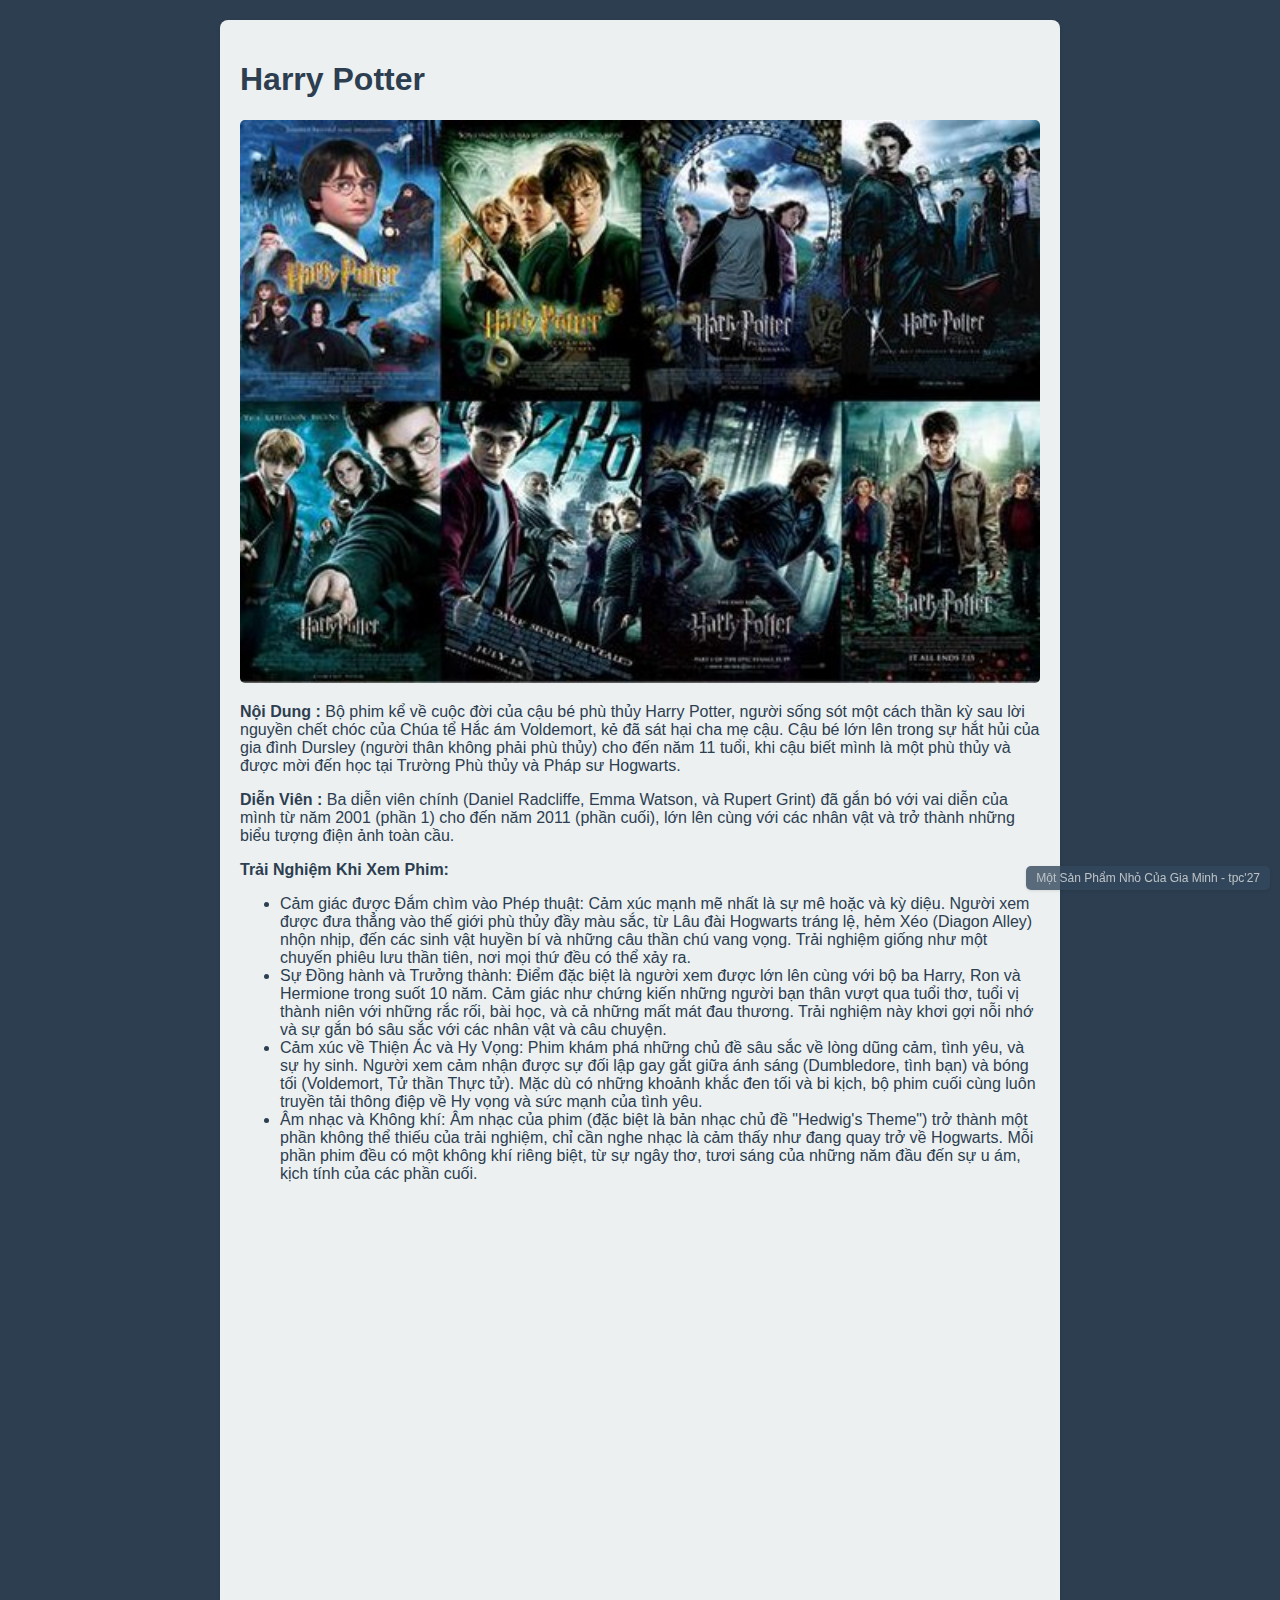
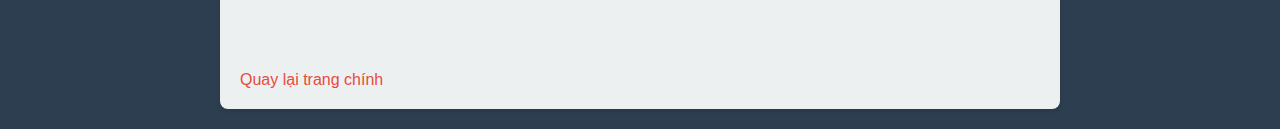
<file: harry-potter.html>
<!DOCTYPE html>
<html lang="vi">
<head>
    <meta charset="UTF-8">
    <meta name="viewport" content="width=device-width, initial-scale=1.0">
    <title>Review: Harry Potter</title>
    <link rel="stylesheet" href="Styling/PhimStyle.css">
</head>
<body>
    <div class="container">
        <h1>Harry Potter</h1>
        <a href="https://vi.wikipedia.org/wiki/Harry_Potter" target="_blank"> 
            <img src="Images/harry-potter.jpg" alt="Harry Potter" title="Phim Harry Potter">
        </a>
        <p><b>Nội Dung : </b>Bộ phim kể về cuộc đời của cậu bé phù thủy Harry Potter, người sống sót một cách thần kỳ sau lời nguyền chết chóc của Chúa tể Hắc ám Voldemort, kẻ đã sát hại cha mẹ cậu. Cậu bé lớn lên trong sự hắt hủi của gia đình Dursley (người thân không phải phù thủy) cho đến năm 11 tuổi, khi cậu biết mình là một phù thủy và được mời đến học tại Trường Phù thủy và Pháp sư Hogwarts.</p>
        <p><b>Diễn Viên : </b>Ba diễn viên chính (Daniel Radcliffe, Emma Watson, và Rupert Grint) đã gắn bó với vai diễn của mình từ năm 2001 (phần 1) cho đến năm 2011 (phần cuối), lớn lên cùng với các nhân vật và trở thành những biểu tượng điện ảnh toàn cầu.</p>
        <p><b>Trải Nghiệm Khi Xem Phim: </b></p>
        <ul> 
            <li>Cảm giác được Đắm chìm vào Phép thuật: Cảm xúc mạnh mẽ nhất là sự mê hoặc và kỳ diệu. Người xem được đưa thẳng vào thế giới phù thủy đầy màu sắc, từ Lâu đài Hogwarts tráng lệ, hẻm Xéo (Diagon Alley) nhộn nhịp, đến các sinh vật huyền bí và những câu thần chú vang vọng. Trải nghiệm giống như một chuyến phiêu lưu thần tiên, nơi mọi thứ đều có thể xảy ra.</li>
            <li>Sự Đồng hành và Trưởng thành: Điểm đặc biệt là người xem được lớn lên cùng với bộ ba Harry, Ron và Hermione trong suốt 10 năm. Cảm giác như chứng kiến những người bạn thân vượt qua tuổi thơ, tuổi vị thành niên với những rắc rối, bài học, và cả những mất mát đau thương. Trải nghiệm này khơi gợi nỗi nhớ và sự gắn bó sâu sắc với các nhân vật và câu chuyện.</li>
            <li>Cảm xúc về Thiện Ác và Hy Vọng: Phim khám phá những chủ đề sâu sắc về lòng dũng cảm, tình yêu, và sự hy sinh. Người xem cảm nhận được sự đối lập gay gắt giữa ánh sáng (Dumbledore, tình bạn) và bóng tối (Voldemort, Tử thần Thực tử). Mặc dù có những khoảnh khắc đen tối và bi kịch, bộ phim cuối cùng luôn truyền tải thông điệp về Hy vọng và sức mạnh của tình yêu.</li>
            <li>Âm nhạc và Không khí: Âm nhạc của phim (đặc biệt là bản nhạc chủ đề "Hedwig's Theme") trở thành một phần không thể thiếu của trải nghiệm, chỉ cần nghe nhạc là cảm thấy như đang quay trở về Hogwarts. Mỗi phần phim đều có một không khí riêng biệt, từ sự ngây thơ, tươi sáng của những năm đầu đến sự u ám, kịch tính của các phần cuối.</li>
        </ul>
        <iframe width="100%" height="450" src="https://www.youtube.com/embed/TdYq3WrTCBA" title="Harry Potter và Căn Phòng Bí Mật- Trailer" frameborder="0" allow="accelerometer; autoplay; clipboard-write; encrypted-media; gyroscope; picture-in-picture; web-share" referrerpolicy="strict-origin-when-cross-origin" allowfullscreen></iframe>
        <br> <br>
        <a href="index.html">Quay lại trang chính</a>
    </div>
    <div class="Author">
        Một Sản Phẩm Nhỏ Của Gia Minh - tpc'27
    </div>
</body>
</html>
</file>
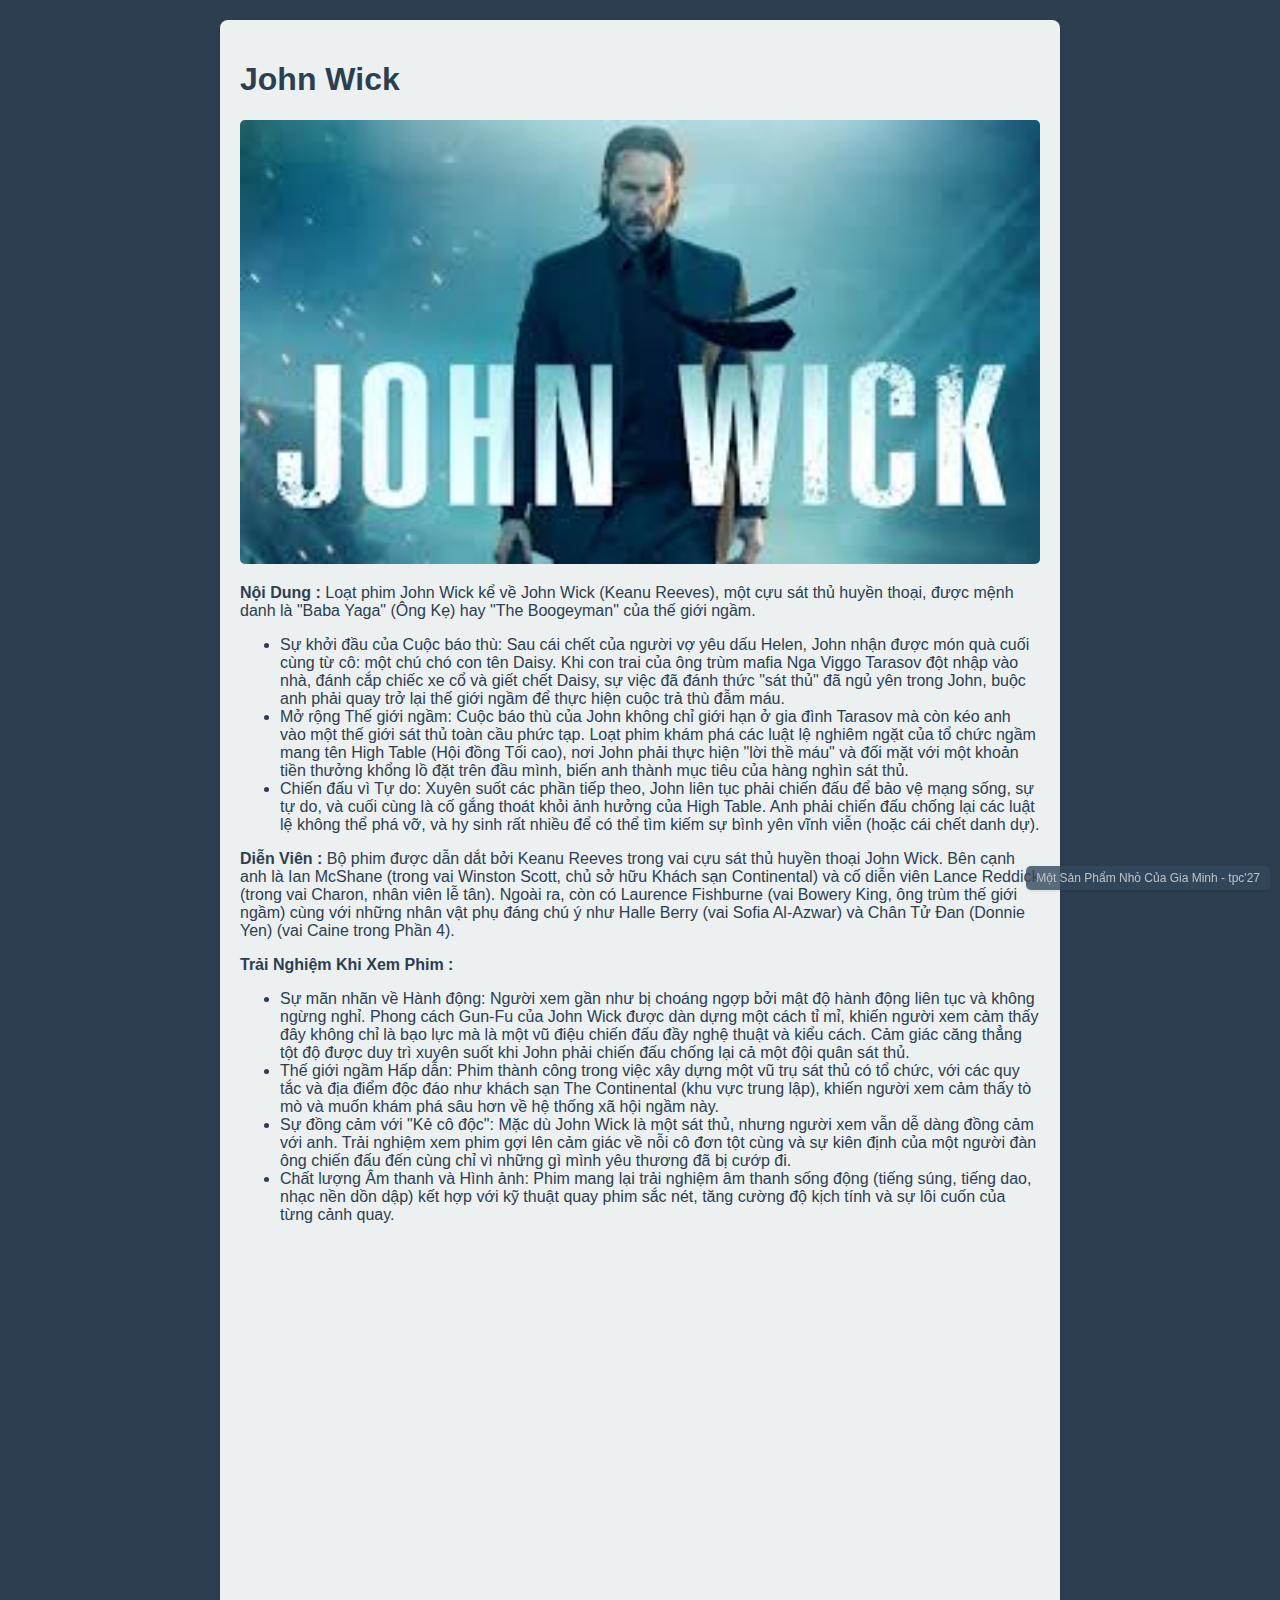
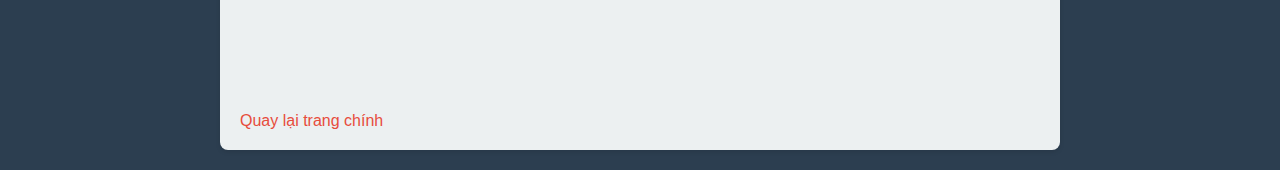
<file: john-wick.html>
<!DOCTYPE html>
<html lang="vi">
<head>
    <meta charset="UTF-8">
    <meta name="viewport" content="width=device-width, initial-scale=1.0">
    <title>Review: John Wick</title>
    <link rel="stylesheet" href="Styling/PhimStyle.css">
</head>
<body>
    <div class="container">
        <h1>John Wick</h1>
        <a href="https://vi.wikipedia.org/wiki/John_Wick" target="_blank"> 
            <img src="Images/john-wick.jpg" alt="John Wick" title="Phim John Wick">
        </a>
        <p><b>Nội Dung : </b>Loạt phim John Wick kể về John Wick (Keanu Reeves), một cựu sát thủ huyền thoại, được mệnh danh là "Baba Yaga" (Ông Kẹ) hay "The Boogeyman" của thế giới ngầm.</p>
        <ul> 
            <li>Sự khởi đầu của Cuộc báo thù: Sau cái chết của người vợ yêu dấu Helen, John nhận được món quà cuối cùng từ cô: một chú chó con tên Daisy. Khi con trai của ông trùm mafia Nga Viggo Tarasov đột nhập vào nhà, đánh cắp chiếc xe cổ và giết chết Daisy, sự việc đã đánh thức "sát thủ" đã ngủ yên trong John, buộc anh phải quay trở lại thế giới ngầm để thực hiện cuộc trả thù đẫm máu.</li>
            <li>Mở rộng Thế giới ngầm: Cuộc báo thù của John không chỉ giới hạn ở gia đình Tarasov mà còn kéo anh vào một thế giới sát thủ toàn cầu phức tạp. Loạt phim khám phá các luật lệ nghiêm ngặt của tổ chức ngầm mang tên High Table (Hội đồng Tối cao), nơi John phải thực hiện "lời thề máu" và đối mặt với một khoản tiền thưởng khổng lồ đặt trên đầu mình, biến anh thành mục tiêu của hàng nghìn sát thủ.</li>
            <li>Chiến đấu vì Tự do: Xuyên suốt các phần tiếp theo, John liên tục phải chiến đấu để bảo vệ mạng sống, sự tự do, và cuối cùng là cố gắng thoát khỏi ảnh hưởng của High Table. Anh phải chiến đấu chống lại các luật lệ không thể phá vỡ, và hy sinh rất nhiều để có thể tìm kiếm sự bình yên vĩnh viễn (hoặc cái chết danh dự).</li>
        </ul>
        <p><b>Diễn Viên : </b>Bộ phim được dẫn dắt bởi Keanu Reeves trong vai cựu sát thủ huyền thoại John Wick. Bên cạnh anh là Ian McShane (trong vai Winston Scott, chủ sở hữu Khách sạn Continental) và cố diễn viên Lance Reddick (trong vai Charon, nhân viên lễ tân). Ngoài ra, còn có Laurence Fishburne (vai Bowery King, ông trùm thế giới ngầm) cùng với những nhân vật phụ đáng chú ý như Halle Berry (vai Sofia Al-Azwar) và Chân Tử Đan (Donnie Yen) (vai Caine trong Phần 4).</p>
        <p><b>Trải Nghiệm Khi Xem Phim : </b></p>
        <ul> 
            <li>Sự mãn nhãn về Hành động: Người xem gần như bị choáng ngợp bởi mật độ hành động liên tục và không ngừng nghỉ. Phong cách Gun-Fu của John Wick được dàn dựng một cách tỉ mỉ, khiến người xem cảm thấy đây không chỉ là bạo lực mà là một vũ điệu chiến đấu đầy nghệ thuật và kiểu cách. Cảm giác căng thẳng tột độ được duy trì xuyên suốt khi John phải chiến đấu chống lại cả một đội quân sát thủ.</li>
            <li>Thế giới ngầm Hấp dẫn: Phim thành công trong việc xây dựng một vũ trụ sát thủ có tổ chức, với các quy tắc và địa điểm độc đáo như khách sạn The Continental (khu vực trung lập), khiến người xem cảm thấy tò mò và muốn khám phá sâu hơn về hệ thống xã hội ngầm này.</li>
            <li>Sự đồng cảm với "Kẻ cô độc": Mặc dù John Wick là một sát thủ, nhưng người xem vẫn dễ dàng đồng cảm với anh. Trải nghiệm xem phim gợi lên cảm giác về nỗi cô đơn tột cùng và sự kiên định của một người đàn ông chiến đấu đến cùng chỉ vì những gì mình yêu thương đã bị cướp đi.</li>
            <li>Chất lượng Âm thanh và Hình ảnh: Phim mang lại trải nghiệm âm thanh sống động (tiếng súng, tiếng dao, nhạc nền dồn dập) kết hợp với kỹ thuật quay phim sắc nét, tăng cường độ kịch tính và sự lôi cuốn của từng cảnh quay.</li>
        </ul>
        <iframe width="100%" height="450" src="https://www.youtube.com/embed/6r0s41Ju5XA" title="John Wick 10th Anniversary (2024) Official Trailer - Keanu Reeves" frameborder="0" allow="accelerometer; autoplay; clipboard-write; encrypted-media; gyroscope; picture-in-picture; web-share" referrerpolicy="strict-origin-when-cross-origin" allowfullscreen></iframe>
        <br> <br>
        <a href="index.html">Quay lại trang chính</a>
    </div>
    <div class="Author">
        Một Sản Phẩm Nhỏ Của Gia Minh - tpc'27
    </div>
</body>
</html>
</file>
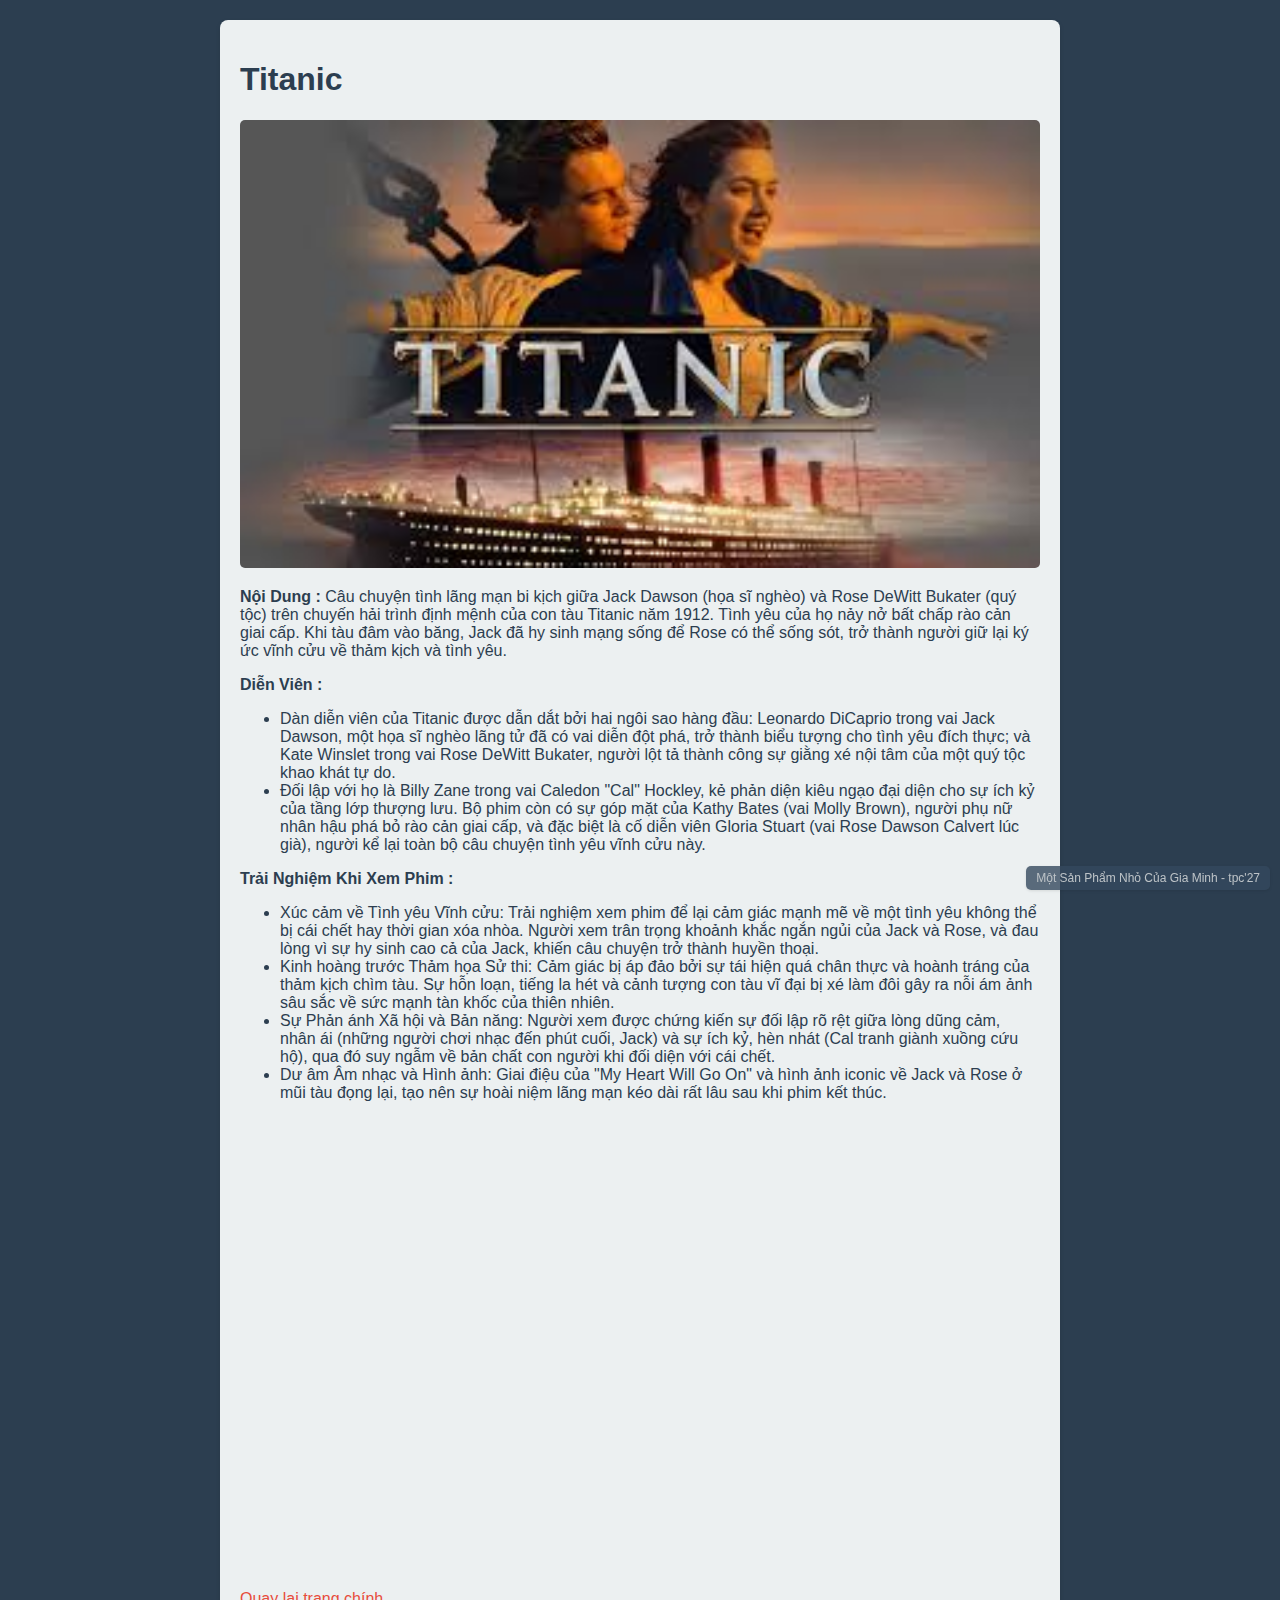
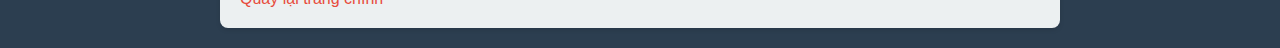
<file: titanic.html>
<!DOCTYPE html>
<html lang="vi">
<head>
    <meta charset="UTF-8">
    <meta name="viewport" content="width=device-width, initial-scale=1.0">
    <title>Review: Titanic</title>
    <link rel="stylesheet" href="Styling/PhimStyle.css">
</head>
<body>
    <div class="container">
        <h1>Titanic</h1>
        <a href="https://vi.wikipedia.org/wiki/Titanic_(phim_1997)" target="_blank"> 
            <img src="Images/titanic.jpg" alt="Titanic" title="Phim Titanic">
        </a>
        <p><b>Nội Dung : </b>Câu chuyện tình lãng mạn bi kịch giữa Jack Dawson (họa sĩ nghèo) và Rose DeWitt Bukater (quý tộc) trên chuyến hải trình định mệnh của con tàu Titanic năm 1912. Tình yêu của họ nảy nở bất chấp rào cản giai cấp. Khi tàu đâm vào băng, Jack đã hy sinh mạng sống để Rose có thể sống sót, trở thành người giữ lại ký ức vĩnh cửu về thảm kịch và tình yêu.</p>
        <p><b>Diễn Viên : </b></p>
        <ul>
            <li>Dàn diễn viên của Titanic được dẫn dắt bởi hai ngôi sao hàng đầu: Leonardo DiCaprio trong vai Jack Dawson, một họa sĩ nghèo lãng tử đã có vai diễn đột phá, trở thành biểu tượng cho tình yêu đích thực; và Kate Winslet trong vai Rose DeWitt Bukater, người lột tả thành công sự giằng xé nội tâm của một quý tộc khao khát tự do.</li>
            <li>Đối lập với họ là Billy Zane trong vai Caledon "Cal" Hockley, kẻ phản diện kiêu ngạo đại diện cho sự ích kỷ của tầng lớp thượng lưu. Bộ phim còn có sự góp mặt của Kathy Bates (vai Molly Brown), người phụ nữ nhân hậu phá bỏ rào cản giai cấp, và đặc biệt là cố diễn viên Gloria Stuart (vai Rose Dawson Calvert lúc già), người kể lại toàn bộ câu chuyện tình yêu vĩnh cửu này.</li>
        </ul>
        <p><b>Trải Nghiệm Khi Xem Phim : </b></p>
        <ul>
            <li>Xúc cảm về Tình yêu Vĩnh cửu: Trải nghiệm xem phim để lại cảm giác mạnh mẽ về một tình yêu không thể bị cái chết hay thời gian xóa nhòa. Người xem trân trọng khoảnh khắc ngắn ngủi của Jack và Rose, và đau lòng vì sự hy sinh cao cả của Jack, khiến câu chuyện trở thành huyền thoại.</li>
            <li>Kinh hoàng trước Thảm họa Sử thi: Cảm giác bị áp đảo bởi sự tái hiện quá chân thực và hoành tráng của thảm kịch chìm tàu. Sự hỗn loạn, tiếng la hét và cảnh tượng con tàu vĩ đại bị xé làm đôi gây ra nỗi ám ảnh sâu sắc về sức mạnh tàn khốc của thiên nhiên.</li>
            <li>Sự Phản ánh Xã hội và Bản năng: Người xem được chứng kiến sự đối lập rõ rệt giữa lòng dũng cảm, nhân ái (những người chơi nhạc đến phút cuối, Jack) và sự ích kỷ, hèn nhát (Cal tranh giành xuồng cứu hộ), qua đó suy ngẫm về bản chất con người khi đối diện với cái chết.</li>
            <li>Dư âm Âm nhạc và Hình ảnh: Giai điệu của "My Heart Will Go On" và hình ảnh iconic về Jack và Rose ở mũi tàu đọng lại, tạo nên sự hoài niệm lãng mạn kéo dài rất lâu sau khi phim kết thúc.</li>
        </ul>
        <iframe width="100%" height="450" src="https://www.youtube.com/embed/gs5GwXOgumc" title="Titanic: Kỷ niệm 25 năm | Trailer Chính Thức" frameborder="0" allow="accelerometer; autoplay; clipboard-write; encrypted-media; gyroscope; picture-in-picture; web-share" referrerpolicy="strict-origin-when-cross-origin" allowfullscreen></iframe>
        <br> <br>
        <a href="index.html">Quay lại trang chính</a>
    </div>
    <div class="Author">
        Một Sản Phẩm Nhỏ Của Gia Minh - tpc'27
    </div>
</body>
</html>
</file>
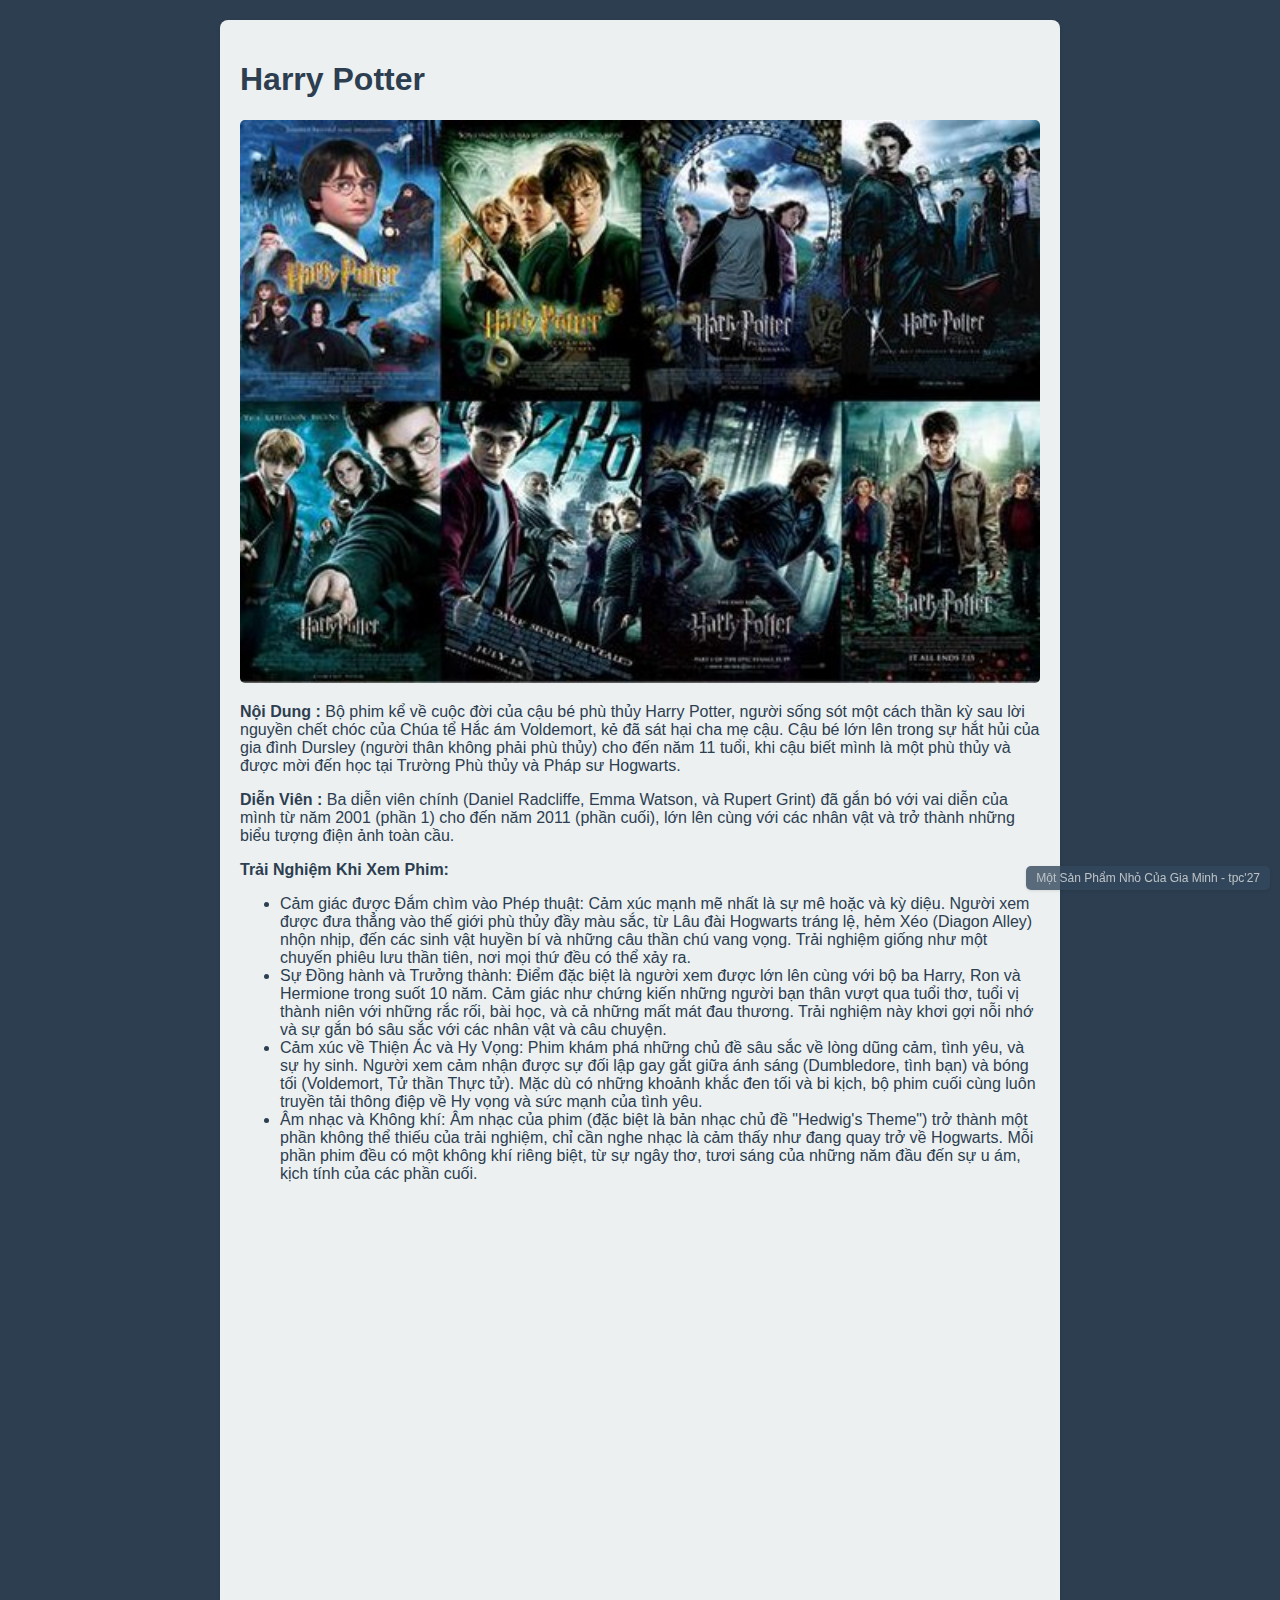
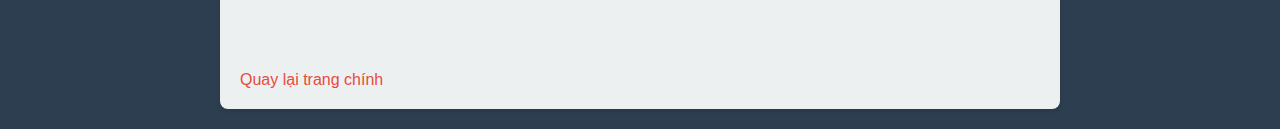
<file: HTML/harry-potter.html>
<!DOCTYPE html>
<html lang="vi">
<head>
    <meta charset="UTF-8">
    <meta name="viewport" content="width=device-width, initial-scale=1.0">
    <title>Review: Harry Potter</title>
    <link rel="stylesheet" href="/Styling/PhimStyle.css">
</head>
<body>
    <div class="container">
        <h1>Harry Potter</h1>
        <a href="https://vi.wikipedia.org/wiki/Harry_Potter" target="_blank"> 
            <img src="/Images/harry-potter.jpg" alt="Harry Potter" title="Phim Harry Potter">
        </a>
        <p><b>Nội Dung : </b>Bộ phim kể về cuộc đời của cậu bé phù thủy Harry Potter, người sống sót một cách thần kỳ sau lời nguyền chết chóc của Chúa tể Hắc ám Voldemort, kẻ đã sát hại cha mẹ cậu. Cậu bé lớn lên trong sự hắt hủi của gia đình Dursley (người thân không phải phù thủy) cho đến năm 11 tuổi, khi cậu biết mình là một phù thủy và được mời đến học tại Trường Phù thủy và Pháp sư Hogwarts.</p>
        <p><b>Diễn Viên : </b>Ba diễn viên chính (Daniel Radcliffe, Emma Watson, và Rupert Grint) đã gắn bó với vai diễn của mình từ năm 2001 (phần 1) cho đến năm 2011 (phần cuối), lớn lên cùng với các nhân vật và trở thành những biểu tượng điện ảnh toàn cầu.</p>
        <p><b>Trải Nghiệm Khi Xem Phim: </b></p>
        <ul> 
            <li>Cảm giác được Đắm chìm vào Phép thuật: Cảm xúc mạnh mẽ nhất là sự mê hoặc và kỳ diệu. Người xem được đưa thẳng vào thế giới phù thủy đầy màu sắc, từ Lâu đài Hogwarts tráng lệ, hẻm Xéo (Diagon Alley) nhộn nhịp, đến các sinh vật huyền bí và những câu thần chú vang vọng. Trải nghiệm giống như một chuyến phiêu lưu thần tiên, nơi mọi thứ đều có thể xảy ra.</li>
            <li>Sự Đồng hành và Trưởng thành: Điểm đặc biệt là người xem được lớn lên cùng với bộ ba Harry, Ron và Hermione trong suốt 10 năm. Cảm giác như chứng kiến những người bạn thân vượt qua tuổi thơ, tuổi vị thành niên với những rắc rối, bài học, và cả những mất mát đau thương. Trải nghiệm này khơi gợi nỗi nhớ và sự gắn bó sâu sắc với các nhân vật và câu chuyện.</li>
            <li>Cảm xúc về Thiện Ác và Hy Vọng: Phim khám phá những chủ đề sâu sắc về lòng dũng cảm, tình yêu, và sự hy sinh. Người xem cảm nhận được sự đối lập gay gắt giữa ánh sáng (Dumbledore, tình bạn) và bóng tối (Voldemort, Tử thần Thực tử). Mặc dù có những khoảnh khắc đen tối và bi kịch, bộ phim cuối cùng luôn truyền tải thông điệp về Hy vọng và sức mạnh của tình yêu.</li>
            <li>Âm nhạc và Không khí: Âm nhạc của phim (đặc biệt là bản nhạc chủ đề "Hedwig's Theme") trở thành một phần không thể thiếu của trải nghiệm, chỉ cần nghe nhạc là cảm thấy như đang quay trở về Hogwarts. Mỗi phần phim đều có một không khí riêng biệt, từ sự ngây thơ, tươi sáng của những năm đầu đến sự u ám, kịch tính của các phần cuối.</li>
        </ul>
        <iframe width="100%" height="450" src="https://www.youtube.com/embed/TdYq3WrTCBA" title="Harry Potter và Căn Phòng Bí Mật- Trailer" frameborder="0" allow="accelerometer; autoplay; clipboard-write; encrypted-media; gyroscope; picture-in-picture; web-share" referrerpolicy="strict-origin-when-cross-origin" allowfullscreen></iframe>
        <br> <br>
        <a href="index.html">Quay lại trang chính</a>
    </div>
    <div class="Author">
        Một Sản Phẩm Nhỏ Của Gia Minh - tpc'27
    </div>
</body>
</html>
</file>
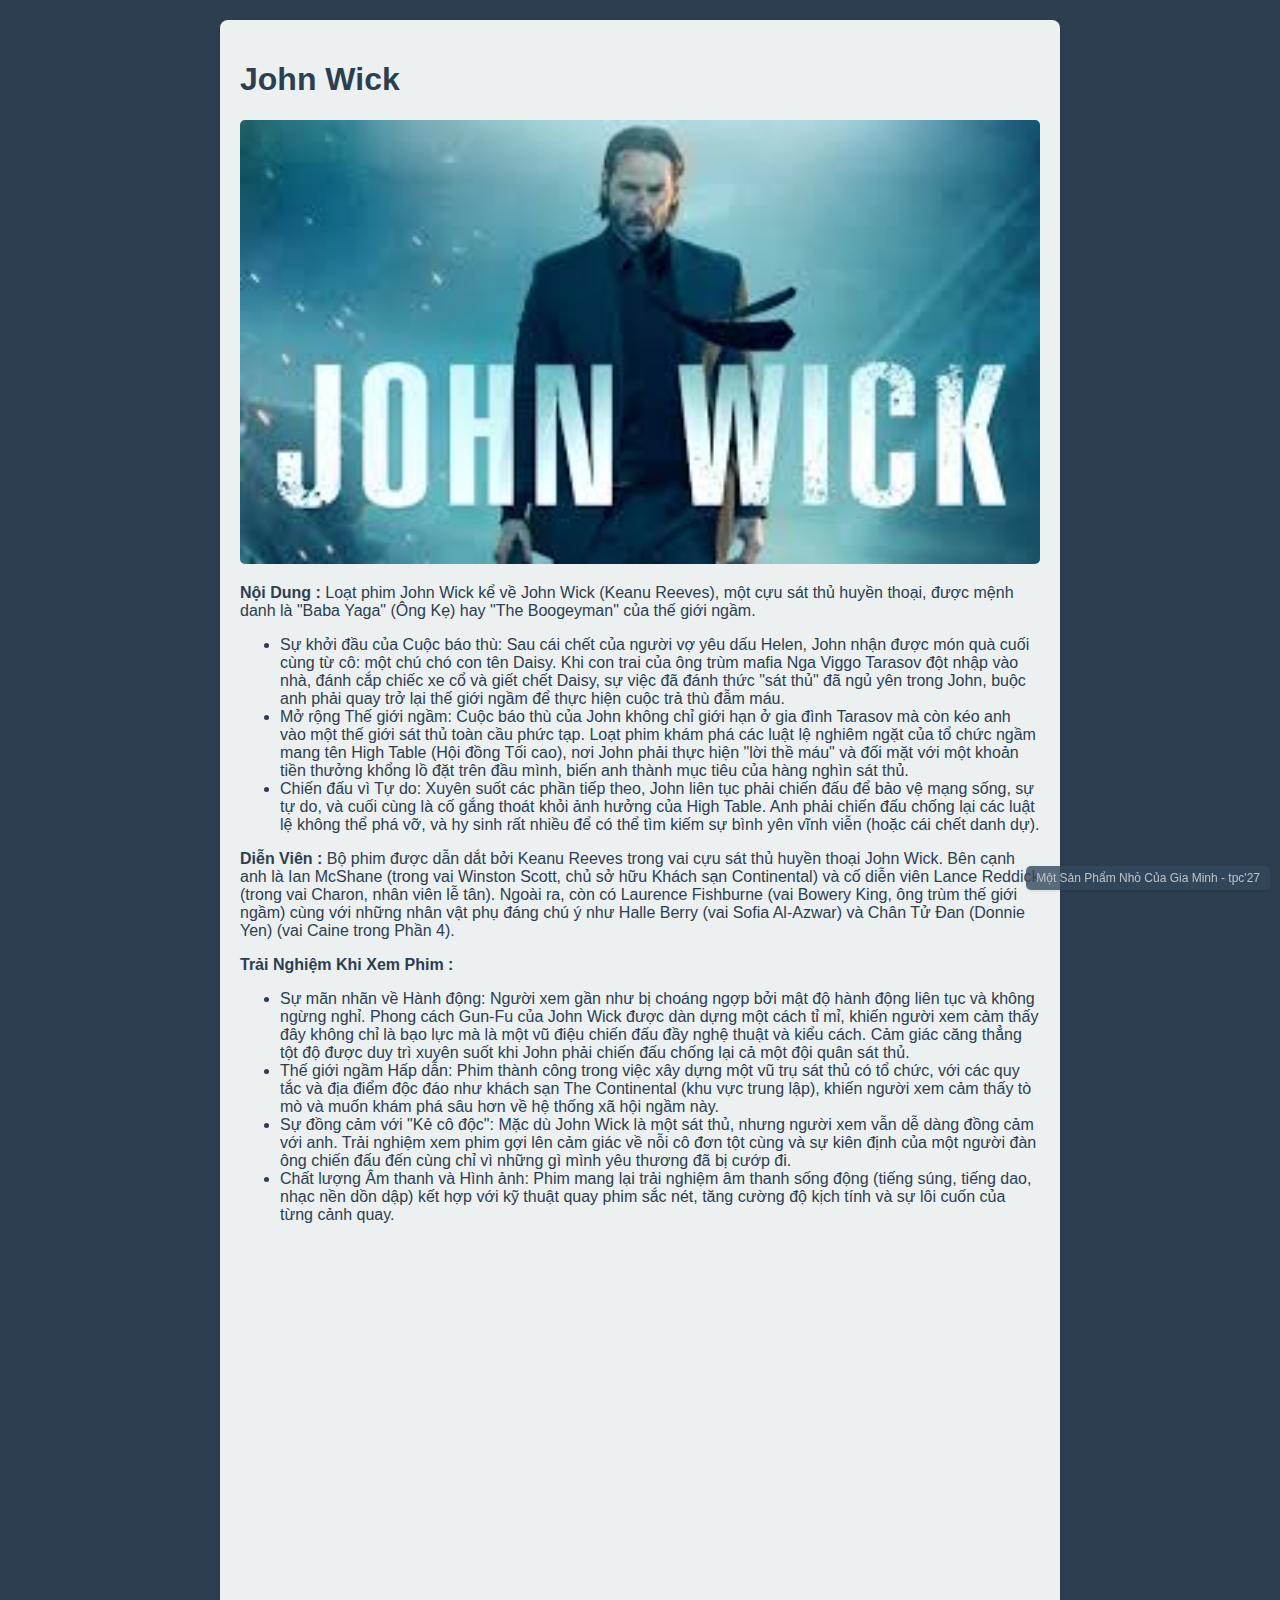
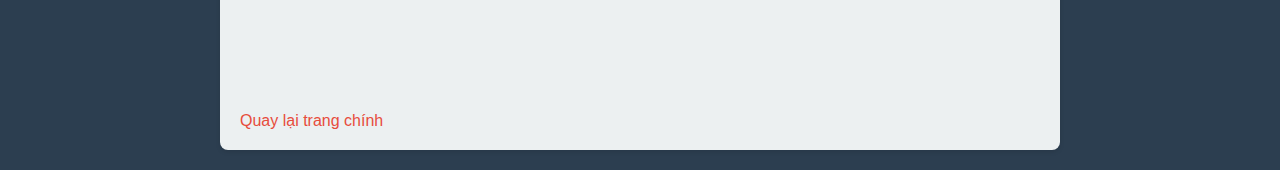
<file: HTML/john-wick.html>
<!DOCTYPE html>
<html lang="vi">
<head>
    <meta charset="UTF-8">
    <meta name="viewport" content="width=device-width, initial-scale=1.0">
    <title>Review: John Wick</title>
    <link rel="stylesheet" href="/Styling/PhimStyle.css">
</head>
<body>
    <div class="container">
        <h1>John Wick</h1>
        <a href="https://vi.wikipedia.org/wiki/John_Wick" target="_blank"> 
            <img src="/Images/john-wick.jpg" alt="John Wick" title="Phim John Wick">
        </a>
        <p><b>Nội Dung : </b>Loạt phim John Wick kể về John Wick (Keanu Reeves), một cựu sát thủ huyền thoại, được mệnh danh là "Baba Yaga" (Ông Kẹ) hay "The Boogeyman" của thế giới ngầm.</p>
        <ul> 
            <li>Sự khởi đầu của Cuộc báo thù: Sau cái chết của người vợ yêu dấu Helen, John nhận được món quà cuối cùng từ cô: một chú chó con tên Daisy. Khi con trai của ông trùm mafia Nga Viggo Tarasov đột nhập vào nhà, đánh cắp chiếc xe cổ và giết chết Daisy, sự việc đã đánh thức "sát thủ" đã ngủ yên trong John, buộc anh phải quay trở lại thế giới ngầm để thực hiện cuộc trả thù đẫm máu.</li>
            <li>Mở rộng Thế giới ngầm: Cuộc báo thù của John không chỉ giới hạn ở gia đình Tarasov mà còn kéo anh vào một thế giới sát thủ toàn cầu phức tạp. Loạt phim khám phá các luật lệ nghiêm ngặt của tổ chức ngầm mang tên High Table (Hội đồng Tối cao), nơi John phải thực hiện "lời thề máu" và đối mặt với một khoản tiền thưởng khổng lồ đặt trên đầu mình, biến anh thành mục tiêu của hàng nghìn sát thủ.</li>
            <li>Chiến đấu vì Tự do: Xuyên suốt các phần tiếp theo, John liên tục phải chiến đấu để bảo vệ mạng sống, sự tự do, và cuối cùng là cố gắng thoát khỏi ảnh hưởng của High Table. Anh phải chiến đấu chống lại các luật lệ không thể phá vỡ, và hy sinh rất nhiều để có thể tìm kiếm sự bình yên vĩnh viễn (hoặc cái chết danh dự).</li>
        </ul>
        <p><b>Diễn Viên : </b>Bộ phim được dẫn dắt bởi Keanu Reeves trong vai cựu sát thủ huyền thoại John Wick. Bên cạnh anh là Ian McShane (trong vai Winston Scott, chủ sở hữu Khách sạn Continental) và cố diễn viên Lance Reddick (trong vai Charon, nhân viên lễ tân). Ngoài ra, còn có Laurence Fishburne (vai Bowery King, ông trùm thế giới ngầm) cùng với những nhân vật phụ đáng chú ý như Halle Berry (vai Sofia Al-Azwar) và Chân Tử Đan (Donnie Yen) (vai Caine trong Phần 4).</p>
        <p><b>Trải Nghiệm Khi Xem Phim : </b></p>
        <ul> 
            <li>Sự mãn nhãn về Hành động: Người xem gần như bị choáng ngợp bởi mật độ hành động liên tục và không ngừng nghỉ. Phong cách Gun-Fu của John Wick được dàn dựng một cách tỉ mỉ, khiến người xem cảm thấy đây không chỉ là bạo lực mà là một vũ điệu chiến đấu đầy nghệ thuật và kiểu cách. Cảm giác căng thẳng tột độ được duy trì xuyên suốt khi John phải chiến đấu chống lại cả một đội quân sát thủ.</li>
            <li>Thế giới ngầm Hấp dẫn: Phim thành công trong việc xây dựng một vũ trụ sát thủ có tổ chức, với các quy tắc và địa điểm độc đáo như khách sạn The Continental (khu vực trung lập), khiến người xem cảm thấy tò mò và muốn khám phá sâu hơn về hệ thống xã hội ngầm này.</li>
            <li>Sự đồng cảm với "Kẻ cô độc": Mặc dù John Wick là một sát thủ, nhưng người xem vẫn dễ dàng đồng cảm với anh. Trải nghiệm xem phim gợi lên cảm giác về nỗi cô đơn tột cùng và sự kiên định của một người đàn ông chiến đấu đến cùng chỉ vì những gì mình yêu thương đã bị cướp đi.</li>
            <li>Chất lượng Âm thanh và Hình ảnh: Phim mang lại trải nghiệm âm thanh sống động (tiếng súng, tiếng dao, nhạc nền dồn dập) kết hợp với kỹ thuật quay phim sắc nét, tăng cường độ kịch tính và sự lôi cuốn của từng cảnh quay.</li>
        </ul>
        <iframe width="100%" height="450" src="https://www.youtube.com/embed/6r0s41Ju5XA" title="John Wick 10th Anniversary (2024) Official Trailer - Keanu Reeves" frameborder="0" allow="accelerometer; autoplay; clipboard-write; encrypted-media; gyroscope; picture-in-picture; web-share" referrerpolicy="strict-origin-when-cross-origin" allowfullscreen></iframe>
        <br> <br>
        <a href="index.html">Quay lại trang chính</a>
    </div>
    <div class="Author">
        Một Sản Phẩm Nhỏ Của Gia Minh - tpc'27
    </div>
</body>
</html>
</file>
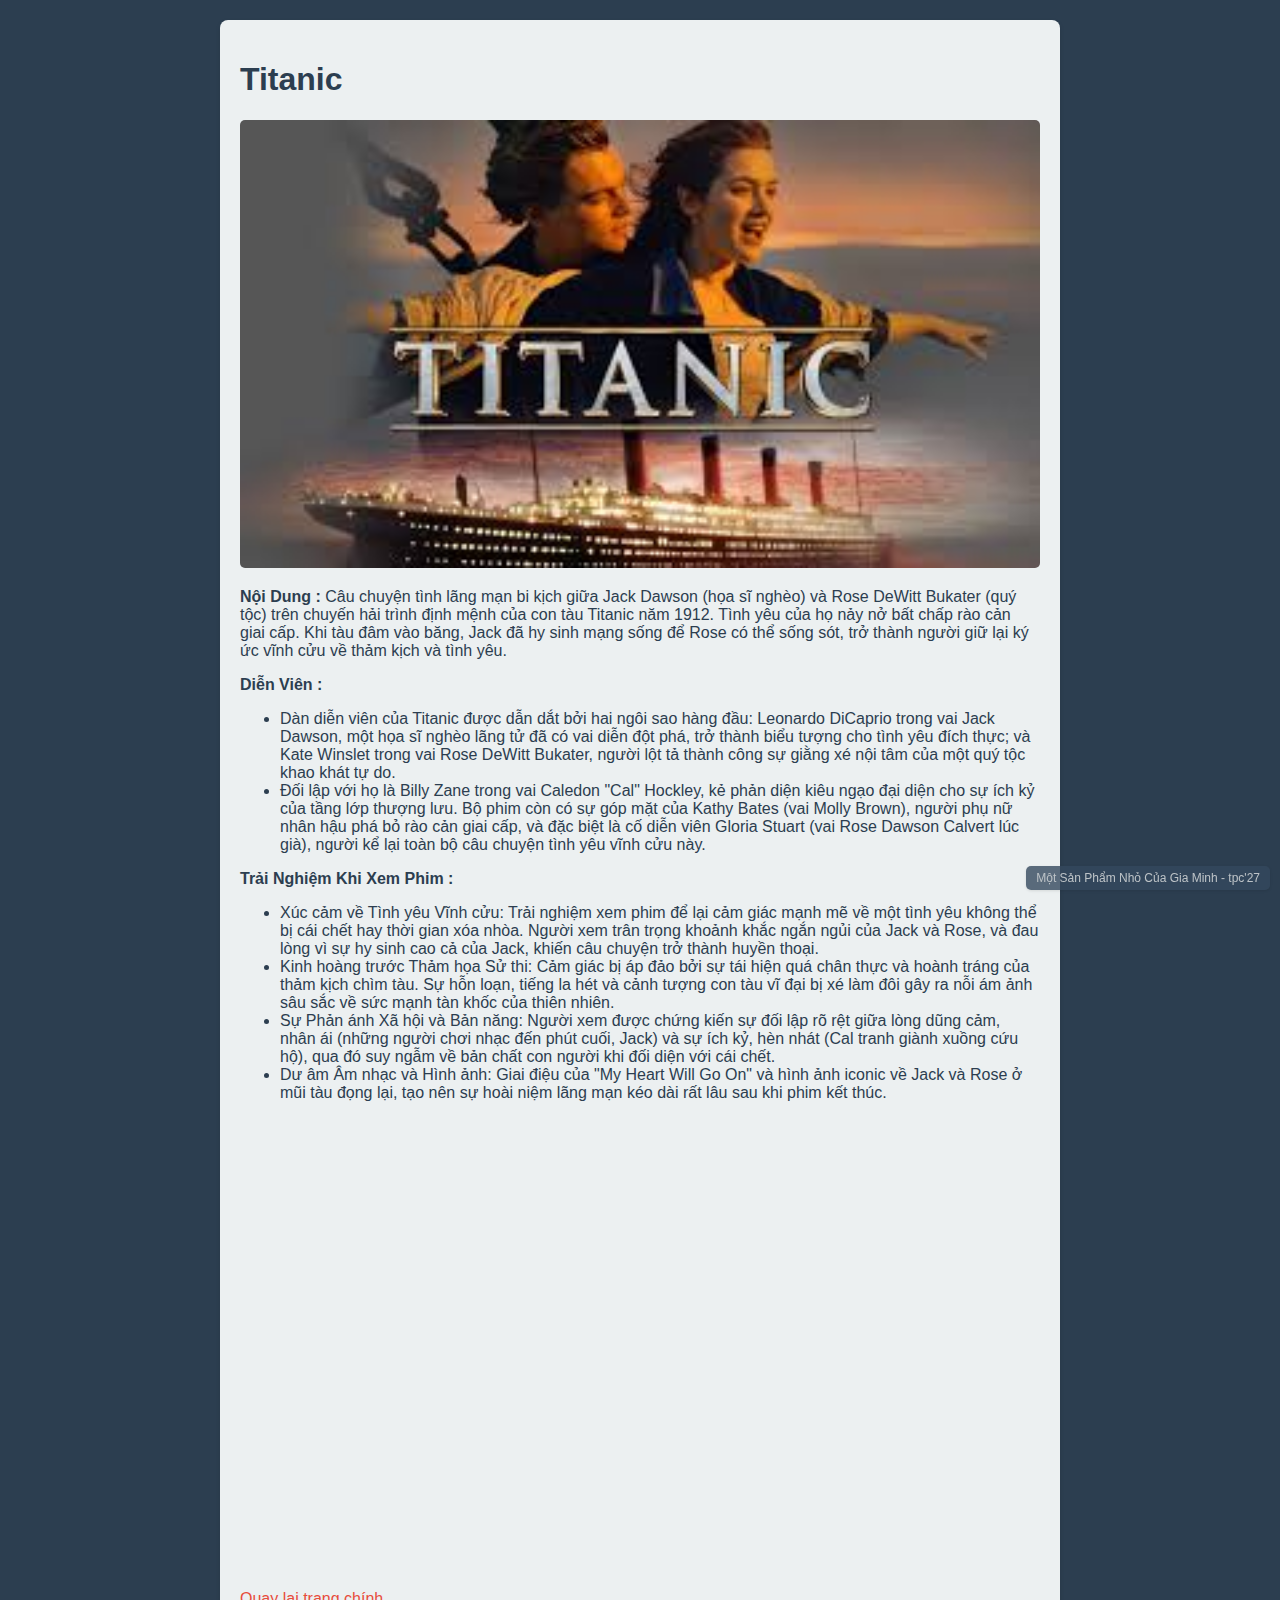
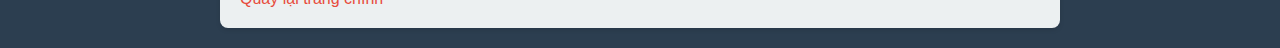
<file: HTML/titanic.html>
<!DOCTYPE html>
<html lang="vi">
<head>
    <meta charset="UTF-8">
    <meta name="viewport" content="width=device-width, initial-scale=1.0">
    <title>Review: Titanic</title>
    <link rel="stylesheet" href="/Styling/PhimStyle.css">
</head>
<body>
    <div class="container">
        <h1>Titanic</h1>
        <a href="https://vi.wikipedia.org/wiki/Titanic_(phim_1997)" target="_blank"> 
            <img src="/Images/titanic.jpg" alt="Titanic" title="Phim Titanic">
        </a>
        <p><b>Nội Dung : </b>Câu chuyện tình lãng mạn bi kịch giữa Jack Dawson (họa sĩ nghèo) và Rose DeWitt Bukater (quý tộc) trên chuyến hải trình định mệnh của con tàu Titanic năm 1912. Tình yêu của họ nảy nở bất chấp rào cản giai cấp. Khi tàu đâm vào băng, Jack đã hy sinh mạng sống để Rose có thể sống sót, trở thành người giữ lại ký ức vĩnh cửu về thảm kịch và tình yêu.</p>
        <p><b>Diễn Viên : </b></p>
        <ul>
            <li>Dàn diễn viên của Titanic được dẫn dắt bởi hai ngôi sao hàng đầu: Leonardo DiCaprio trong vai Jack Dawson, một họa sĩ nghèo lãng tử đã có vai diễn đột phá, trở thành biểu tượng cho tình yêu đích thực; và Kate Winslet trong vai Rose DeWitt Bukater, người lột tả thành công sự giằng xé nội tâm của một quý tộc khao khát tự do.</li>
            <li>Đối lập với họ là Billy Zane trong vai Caledon "Cal" Hockley, kẻ phản diện kiêu ngạo đại diện cho sự ích kỷ của tầng lớp thượng lưu. Bộ phim còn có sự góp mặt của Kathy Bates (vai Molly Brown), người phụ nữ nhân hậu phá bỏ rào cản giai cấp, và đặc biệt là cố diễn viên Gloria Stuart (vai Rose Dawson Calvert lúc già), người kể lại toàn bộ câu chuyện tình yêu vĩnh cửu này.</li>
        </ul>
        <p><b>Trải Nghiệm Khi Xem Phim : </b></p>
        <ul>
            <li>Xúc cảm về Tình yêu Vĩnh cửu: Trải nghiệm xem phim để lại cảm giác mạnh mẽ về một tình yêu không thể bị cái chết hay thời gian xóa nhòa. Người xem trân trọng khoảnh khắc ngắn ngủi của Jack và Rose, và đau lòng vì sự hy sinh cao cả của Jack, khiến câu chuyện trở thành huyền thoại.</li>
            <li>Kinh hoàng trước Thảm họa Sử thi: Cảm giác bị áp đảo bởi sự tái hiện quá chân thực và hoành tráng của thảm kịch chìm tàu. Sự hỗn loạn, tiếng la hét và cảnh tượng con tàu vĩ đại bị xé làm đôi gây ra nỗi ám ảnh sâu sắc về sức mạnh tàn khốc của thiên nhiên.</li>
            <li>Sự Phản ánh Xã hội và Bản năng: Người xem được chứng kiến sự đối lập rõ rệt giữa lòng dũng cảm, nhân ái (những người chơi nhạc đến phút cuối, Jack) và sự ích kỷ, hèn nhát (Cal tranh giành xuồng cứu hộ), qua đó suy ngẫm về bản chất con người khi đối diện với cái chết.</li>
            <li>Dư âm Âm nhạc và Hình ảnh: Giai điệu của "My Heart Will Go On" và hình ảnh iconic về Jack và Rose ở mũi tàu đọng lại, tạo nên sự hoài niệm lãng mạn kéo dài rất lâu sau khi phim kết thúc.</li>
        </ul>
        <iframe width="100%" height="450" src="https://www.youtube.com/embed/gs5GwXOgumc" title="Titanic: Kỷ niệm 25 năm | Trailer Chính Thức" frameborder="0" allow="accelerometer; autoplay; clipboard-write; encrypted-media; gyroscope; picture-in-picture; web-share" referrerpolicy="strict-origin-when-cross-origin" allowfullscreen></iframe>
        <br> <br>
        <a href="index.html">Quay lại trang chính</a>
    </div>
    <div class="Author">
        Một Sản Phẩm Nhỏ Của Gia Minh - tpc'27
    </div>
</body>
</html>
</file>
<file: Styling/PhimStyle.css>
body {
    font-family: Arial, sans-serif;
    margin: 20px;
    background-color: #2c3e50;
    color: #ecf0f1;
}
.container {
    max-width: 800px;
    margin: auto;
    background: #ecf0f1;
    padding: 20px;
    border-radius: 8px;
    box-shadow: 0 2px 5px rgba(0,0,0,0.1);
    color: #2c3e50;
}
img {
    width: 100%;
    height: auto;
    object-fit: unset;
    border-radius: 5px;
}
a {
    color: #e74c3c;
    text-decoration: none;
    transition: color 0.3s ease-in-out; 
}
a:hover {
    color: #f39c12; 
    text-decoration: underline; 
}
.Author {
    position: fixed;
    bottom: 10px;
    right: 10px;
    font-size: 12px;
    color: #bdc3c7;
    background-color: rgba(52, 73, 94, 0.8);
    padding: 5px 10px;
    border-radius: 5px;
    box-shadow: 0 1px 3px rgba(0,0,0,0.1);
}
</file>
